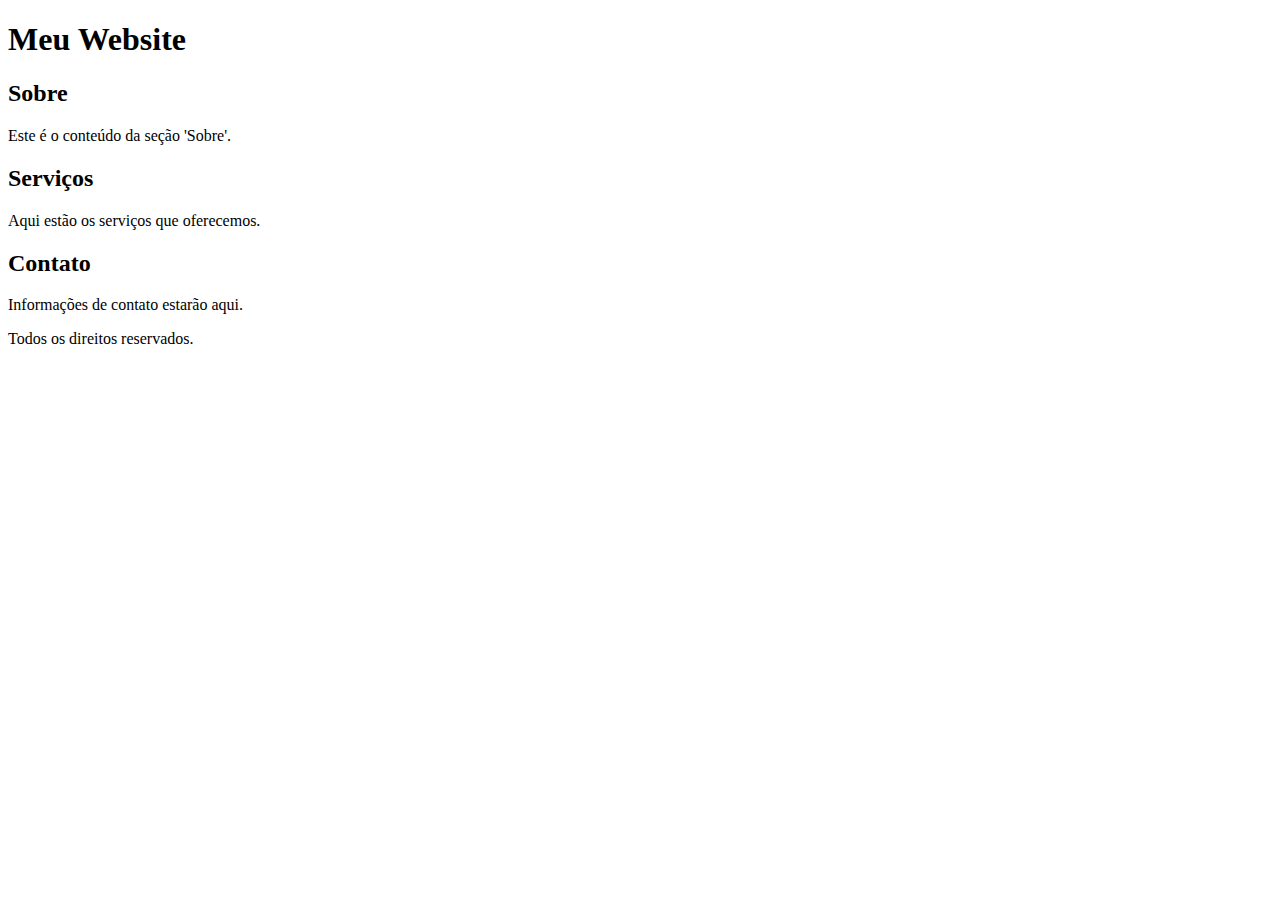
<file: a.html>
<!DOCTYPE html>
<html lang="pt-BR">
<head>
    <meta charset="UTF-8">
    <meta name="viewport" content="width=device-width, initial-scale=1.0">
    <title>Exemplo de Section</title>
</head>
<body>

    <header>
        <h1>Meu Website</h1>
    </header>

    <section>
        <h2>Sobre</h2>
        <p>Este é o conteúdo da seção 'Sobre'.</p>
    </section>

    <section>
        <h2>Serviços</h2>
        <p>Aqui estão os serviços que oferecemos.</p>
    </section>

    <section>
        <h2>Contato</h2>
        <p>Informações de contato estarão aqui.</p>
    </section>

    <footer>
        <p>Todos os direitos reservados.</p>
    </footer>

</body>
</html>
</file>
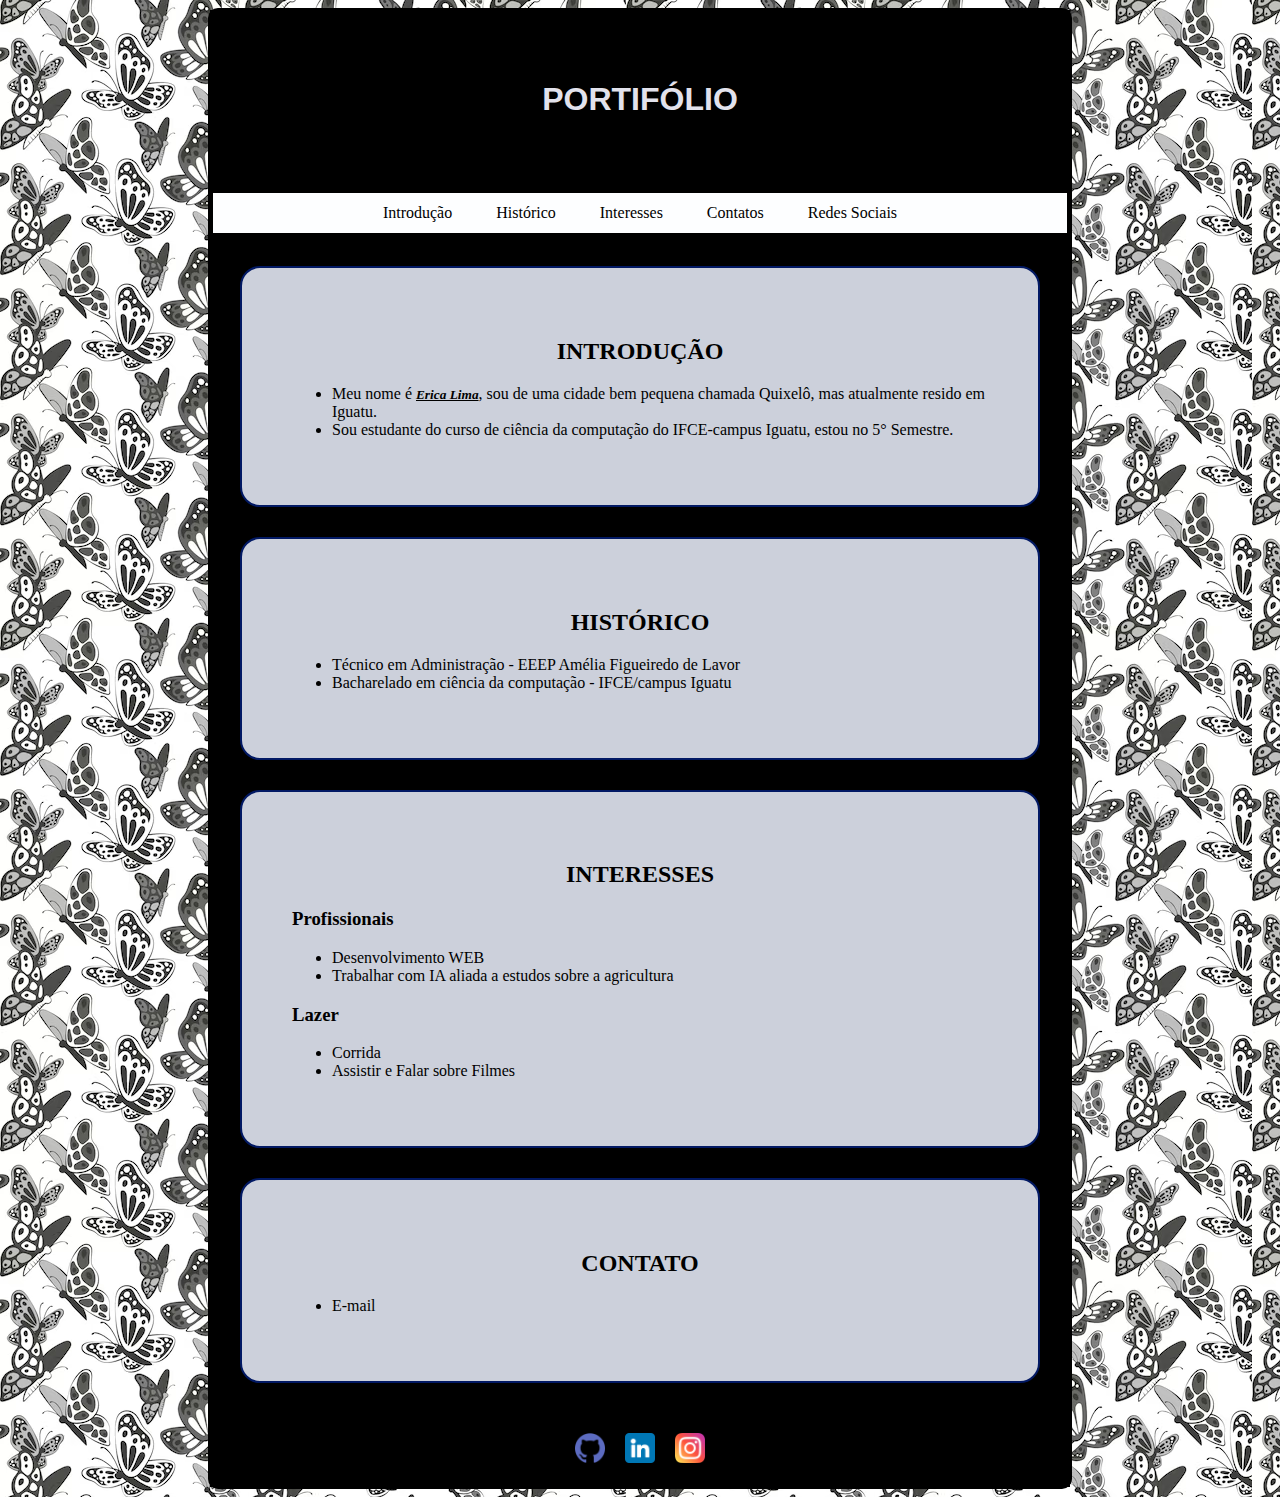
<file: aula18-10.html>
<!DOCTYPE html>
<html lang="en">
<head>
    <meta charset="UTF-8">
    <meta name="viewport" content="width=device-width, initial-scale=1.0">
    <meta name="description" content="esse é meu primeiro site">
    <title>PRÁTICA HTML</title>
    <link rel="stylesheet" href="css/estiloportifolio.css">
<body >

    <div class="div1">

   
    <header>
        <h1 id="titulo"> PORTIFÓLIO</h1>
    
    </header>
    
        <nav class="menu">
           
            
                <a href="#introducao"> Introdução</a>
                <a href="#historico">Histórico</a>
                <a href="#interesses"> Interesses</a>
                <a href="#contato"> Contatos</a>
                <a href="#redes-sociais"> Redes Sociais</a>
            

        </nav>
      

            <section id="introducao" class="container">
                <h2> INTRODUÇÃO</h2>
                <ul>
                    <li>Meu nome é <strong><i><u><small>Erica Lima</small></u></i></strong>, sou de uma cidade bem pequena chamada Quixelô, mas atualmente resido em Iguatu. </li>
                    <li> Sou estudante do curso de ciência da computação do IFCE-campus Iguatu, estou no 5° Semestre. </li>
                </ul>
            </section>
     

      
            <section id="historico" class="container">
                <h2> HISTÓRICO</h2>
                <ul>
                    <li>Técnico em Administração - EEEP Amélia Figueiredo de Lavor </li>
                    <li>Bacharelado em ciência da computação - IFCE/campus Iguatu </li>
                </ul>
            </section>
       

      
            <section id="interesses" class="container">
                <h2>INTERESSES</h2>
                <h3>Profissionais</h3>
                <ul>
                    <li>Desenvolvimento WEB</li>
                    <li>Trabalhar com IA aliada a estudos sobre a agricultura</li>
                </ul>
                <h3>Lazer</h3>
                <ul>
                    <li>Corrida</li>
                    <li>Assistir e Falar sobre Filmes</li>
                </ul>
            </section>
            
      

       
            <section id="contato" class="container">
                <h2> CONTATO</h2>
                <ul>
                    <li><a id="email" href="mailto:ericalimasilvaprof570@gmail.com" target="_blank"> E-mail</a></li>
                </ul>
            </section>
      

   
            <section id="redes-sociais" >
    
                <a href="https://github.com/EricaLima" target="_blank"><img src="arq/github.png" alt=""></a>
                <a href="https://linkedin.com/in/erica-lima-silva" target="_blank"><img src="arq/linkedin.png" alt=""></a>
                <a href="https://www.instagram.com/america_br_/" target="_blank"><img src="arq/instagram (1).png" alt=""></a>
               
            </section>
   
</div>
</body>
</html>
</file>
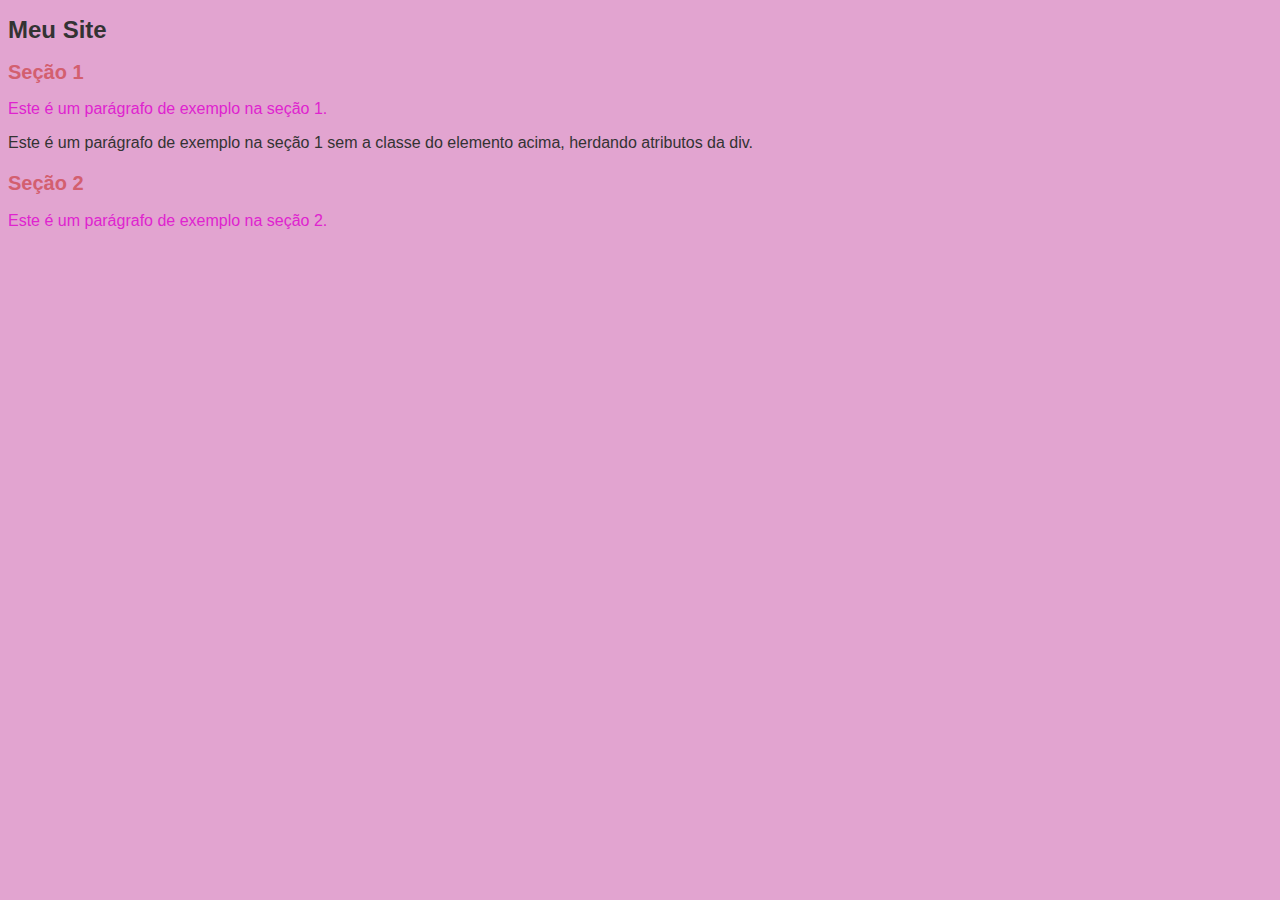
<file: aula29-10.html>
<!DOCTYPE html>
<html lang="pt-br">
<head>
    <meta charset="UTF-8">
    <meta name="viewport" content="width=device-width, initial-scale=1.0">
    <title>Meu Site</title>
    <link rel="stylesheet" href="index.css">
</head>
<body>
    <div id="div">
        <h1>Meu Site</h1>
        <section id="secao1">
            <h2>Seção 1</h2>
            <p class="prgf">Este é um parágrafo de exemplo na seção 1.</p>
            <p id="id2">Este é um parágrafo de exemplo na seção 1 sem a classe do elemento acima, herdando atributos da div.</p>
        </section>
        <section id="secao2">
            <h2>Seção 2</h2>
            <p class="prgf">Este é um parágrafo de exemplo na seção 2.</p>
        </section>
    </div>
</body>
</html>
</file>
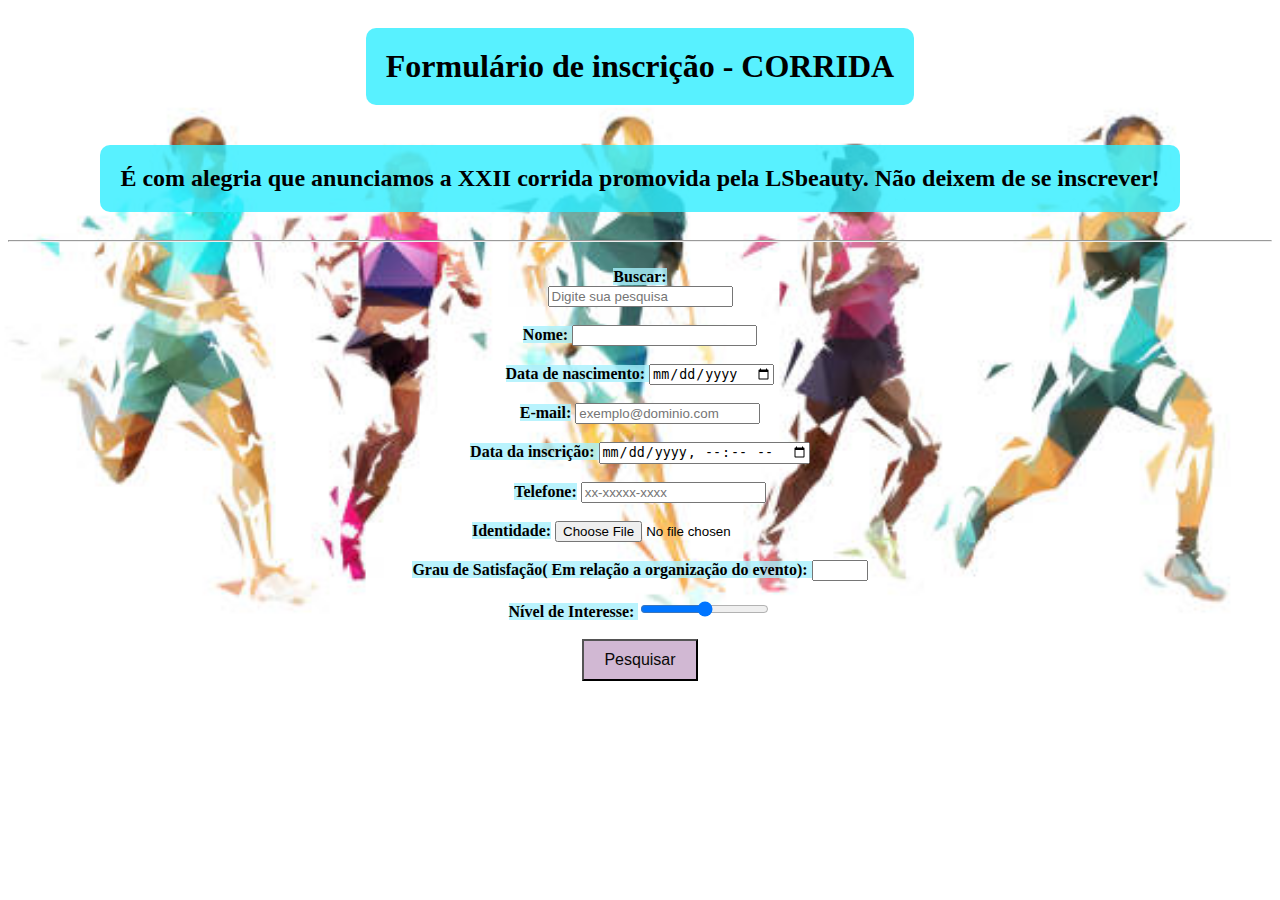
<file: pratica.html>
<!DOCTYPE html>
<html lang="en">
<head>
    <meta charset="UTF-8">
    <meta name="viewport" content="width=device-width, initial-scale=1.0">
    <title>Document</title>
    <style>
        body {
            background-image: url('corrida.jpg');
            background-size: cover; 
            background-position: center; 
            background-repeat: no-repeat; 
            color: #000000; 
            text-align: center; 
        }
        h1, h2 {
            background-color: rgba(46, 238, 255, 0.8); 
            border-radius: 10px; 
            padding: 20px; 
            display: inline-block;
            margin: 20px 0;
        }
        button {
            background-color: #d1b8d3; 
            color: rgb(8, 8, 8);
            padding: 10px 20px;
            font-size: 16px; 
            cursor: pointer;
        }
        button:hover {
            background-color: #45a049;
        }
        label {
            font-weight: bold;
            background-color: rgba(167, 240, 253, 0.8); 
        }
    </style>

</head>
<body>
    <h1 >Formulário de inscrição - CORRIDA</h1>
    <h2>É com alegria que anunciamos a XXII corrida promovida pela LSbeauty. Não deixem de se inscrever!</h2>

    <form action="regras.html">
        <hr><br>

        <label for="search">Buscar:</label><br>
        <input type="search" id="search" name="search" placeholder="Digite sua pesquisa">
        <br><br>
        
        <label for="nameuser">Nome: </label>
        <input type="text" id="nameuser" name="nameuser" required>
        <br><br>

        <label for="daten">Data de nascimento: </label>
        <input type="date" min="1920-01-01" id="daten" name="daten">
        <br><br>

        <label for="email">E-mail:</label>
        <input type="email" id="email" name="email" placeholder="exemplo@dominio.com" required>
        <br><br>

        <label for="datei">Data da inscrição: </label>
        <input type="datetime-local" name="datei" id="datei" min="2020-01-01" max="2024-10-17">
        <br><br>

        <label for="tel">Telefone:</label>
        <input type="tel" id="tel" name="tel" pattern="[0-9]{2}-[0-9]{5}-[0-9]{4}" placeholder="xx-xxxxx-xxxx" required>
        <br><br>

        <label for="doc"> Identidade:</label>
        <input type="file" name="doc" id="doc">
        <br><br>

        <label for="grausatis">Grau de Satisfação( Em relação a organização do evento): </label>
        <input type="number" name="grausatis" id="grausatis" min="0" max="10">
        <br><br>

        <label for="nivinte">Nível de Interesse: </label>
        <input type="range" name="nivinte" id="nivinte" min="0" max="10">
        <br><br>

        <button type="submit">Pesquisar</button >
        
    </form>
</body>
</html>
</file>
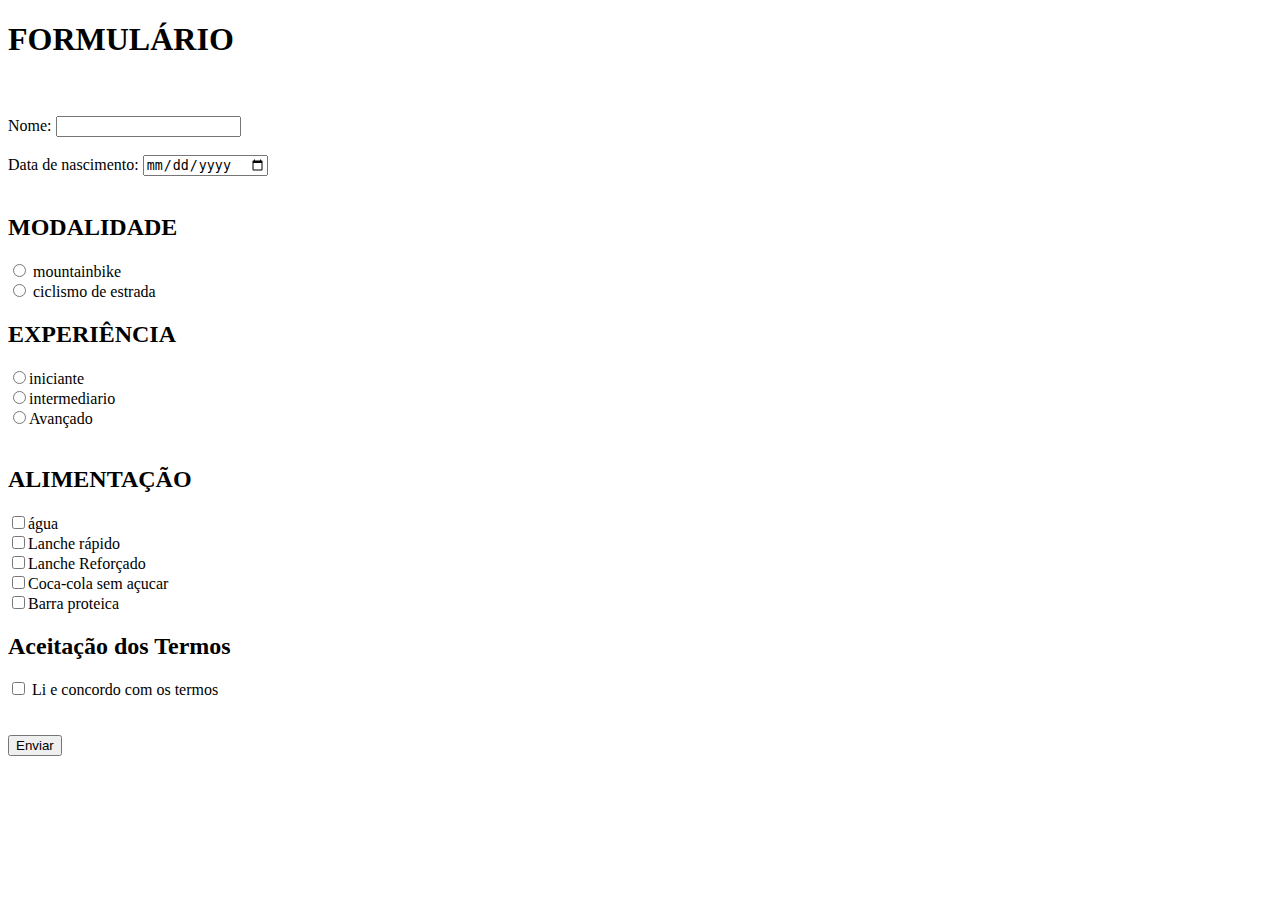
<file: pratica22-10.html>
<!DOCTYPE html>
<html lang="en">
<head>
    <meta charset="UTF-8">
    <meta name="viewport" content="width=device-width, initial-scale=1.0">
    <title>Prática 22/10</title>
</head>
<body>
    <form action="">
        <h1>FORMULÁRIO</h1>
        <BR></BR>
        <label for="nameuser">Nome:</label>
        <input type="text" name="Nome" id="nameuser" required>
        <br><br>
        <label for="datenasc">Data de nascimento:</label>
        <input type="date" name="Datenascimento" id="datenasc" required>
        <br><br>
        <h2>MODALIDADE</h2>

        <input type="radio" name="escolhamodalidade" id="mountainbike">
        <label for="mountainbike">mountainbike</label>
        <br>
        <input type="radio" name="escolhamodalidade" id="ciclismodeestrada">
        <label for="ciclismodeestrada">ciclismo de estrada</label>

        <h2>EXPERIÊNCIA</h2>
        <input type="radio" id="iniciante"  name="exp"><label for="iniciante">iniciante</label><br>
        <input type="radio" id="intermediario" name="exp"><label for="intermediario">intermediario</label><br>
        <input type="radio" id="avançado" name="exp"><label for="avançado">Avançado</label><br>
        <br>
        <h2>ALIMENTAÇÃO</h2>

        <input type="checkbox" id="c1"><label for="c1">água</label><br>
        <input type="checkbox" id="c2"><label for="c2">Lanche rápido</label><br>
        <input type="checkbox" id="c3"><label for="c3">Lanche Reforçado</label><br>
        <input type="checkbox" id="c4"><label for="c4">Coca-cola sem açucar</label><br>
        <input type="checkbox" id="c5"><label for="c5">Barra proteica</label><br>

        <h2>Aceitação dos Termos</h2>
        
        <input type="checkbox" name="termos" id="termos" required>
        <label for="termos">Li e concordo com os termos</label>
        <br><br><br>

        <input type="submit" value="Enviar">

    </form>
    
</body>
</html>
</file>
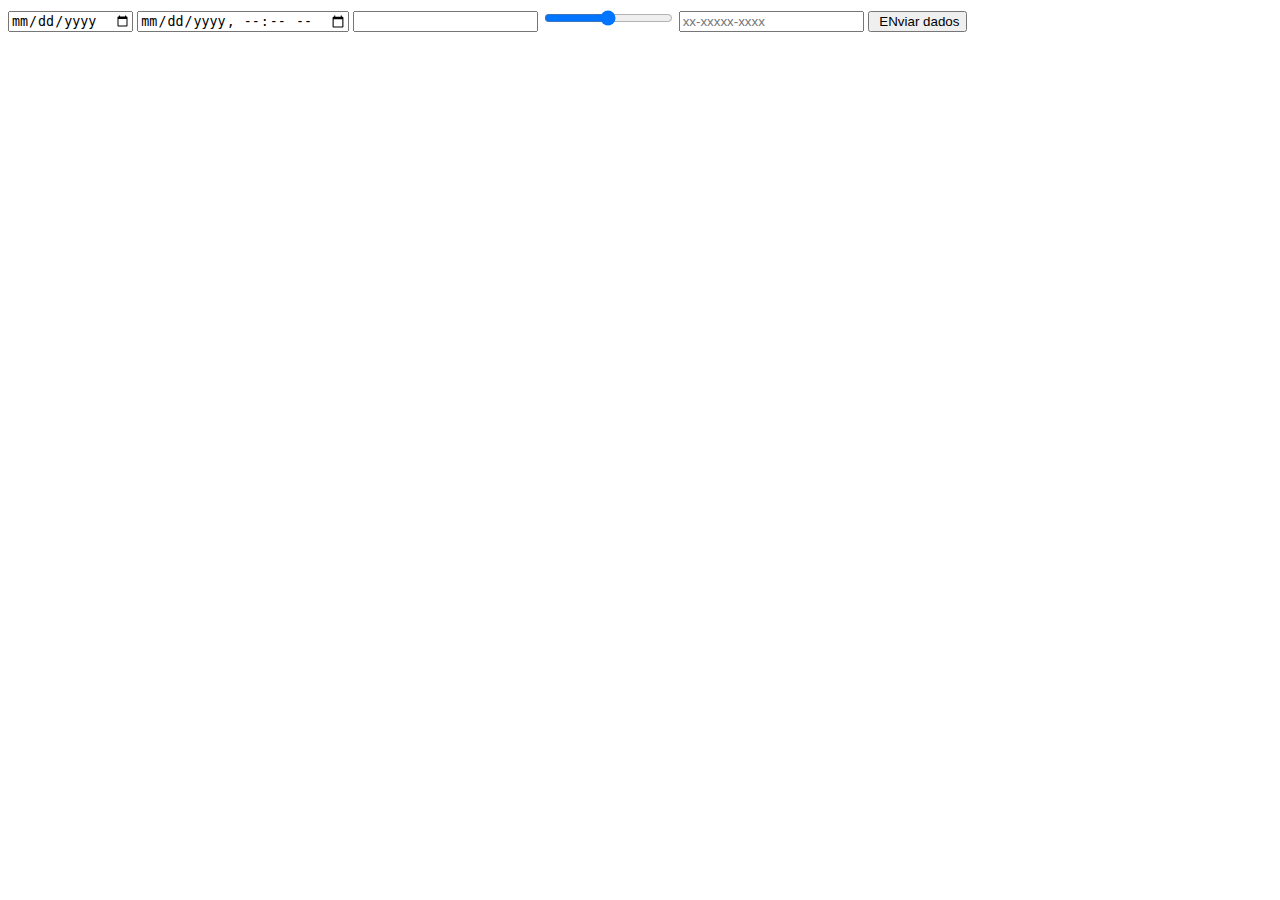
<file: pratica25-10.html>
<!DOCTYPE html>
<html lang="en">
<head>
    <meta charset="UTF-8">
    <meta name="viewport" content="width=device-width, initial-scale=1.0">
    <title>Document</title>
</head>
<body>
    <form action="">
        <input type="date" min="2024-10-24">
        <input type="datetime-local">
        <input type="number" min="9">
        <input type="range">
        <input type="tel" pattern="[0-9]-{2}-[0-9]-{5}-[0-9]-{4}-" placeholder="xx-xxxxx-xxxx">

        <input type="submit" value=" ENviar dados">
    </body>

    </form>
    
</html>
</file>
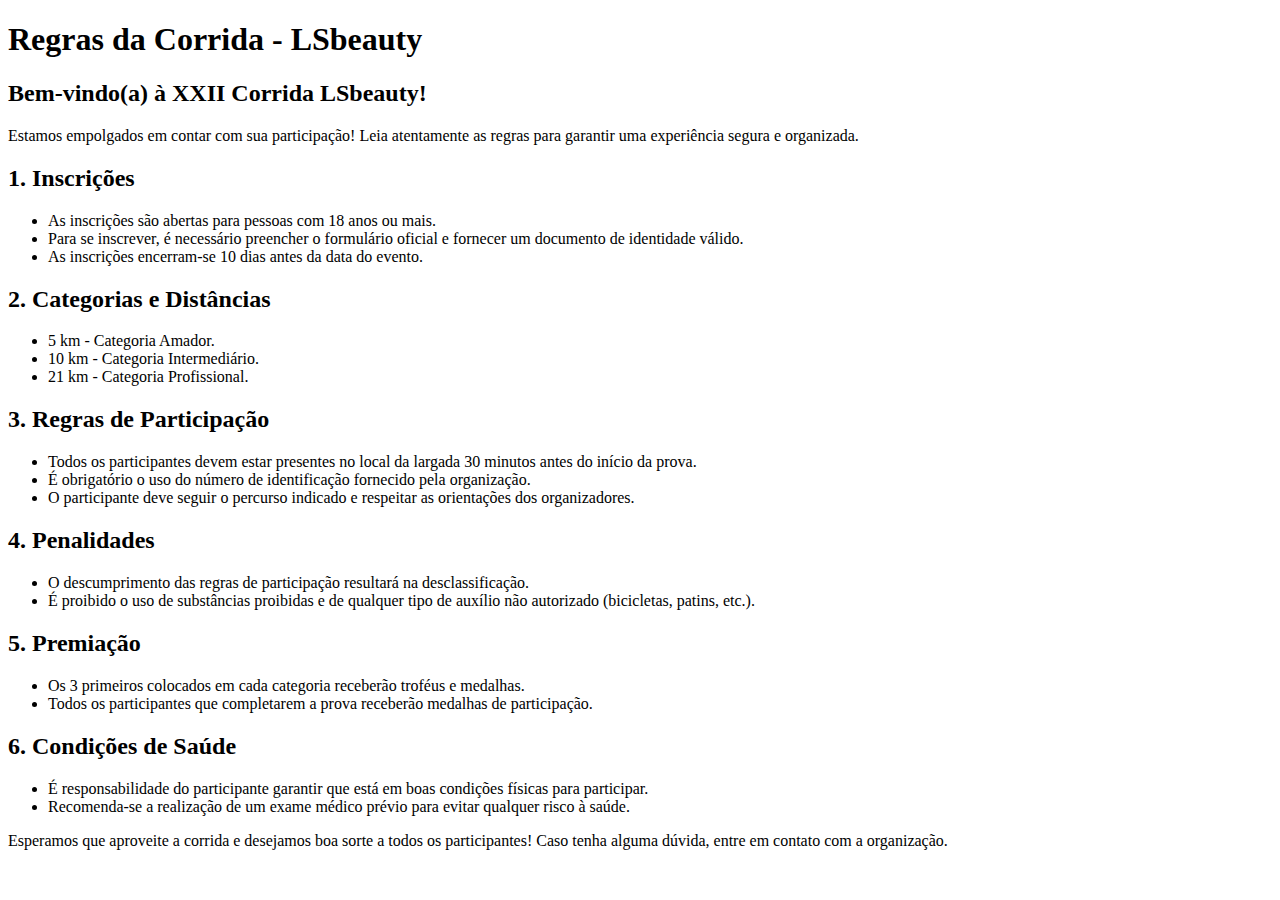
<file: regras.html>
<!DOCTYPE html>
<html lang="pt-br">
<head>
    <meta charset="UTF-8">
    <meta name="viewport" content="width=device-width, initial-scale=1.0">
    <title>Regras da Corrida - LSbeauty</title>
</head>
<body>
    <h1>Regras da Corrida - LSbeauty</h1>
    <h2>Bem-vindo(a) à XXII Corrida LSbeauty!</h2>
    <p>Estamos empolgados em contar com sua participação! Leia atentamente as regras para garantir uma experiência segura e organizada.</p>

    <h2>1. Inscrições</h2>
    <ul>
        <li>As inscrições são abertas para pessoas com 18 anos ou mais.</li>
        <li>Para se inscrever, é necessário preencher o formulário oficial e fornecer um documento de identidade válido.</li>
        <li>As inscrições encerram-se 10 dias antes da data do evento.</li>
    </ul>

    <h2>2. Categorias e Distâncias</h2>
    <ul>
        <li>5 km - Categoria Amador.</li>
        <li>10 km - Categoria Intermediário.</li>
        <li>21 km - Categoria Profissional.</li>
    </ul>

    <h2>3. Regras de Participação</h2>
    <ul>
        <li>Todos os participantes devem estar presentes no local da largada 30 minutos antes do início da prova.</li>
        <li>É obrigatório o uso do número de identificação fornecido pela organização.</li>
        <li>O participante deve seguir o percurso indicado e respeitar as orientações dos organizadores.</li>
    </ul>

    <h2>4. Penalidades</h2>
    <ul>
        <li>O descumprimento das regras de participação resultará na desclassificação.</li>
        <li>É proibido o uso de substâncias proibidas e de qualquer tipo de auxílio não autorizado (bicicletas, patins, etc.).</li>
    </ul>

    <h2>5. Premiação</h2>
    <ul>
        <li>Os 3 primeiros colocados em cada categoria receberão troféus e medalhas.</li>
        <li>Todos os participantes que completarem a prova receberão medalhas de participação.</li>
    </ul>

    <h2>6. Condições de Saúde</h2>
    <ul>
        <li>É responsabilidade do participante garantir que está em boas condições físicas para participar.</li>
        <li>Recomenda-se a realização de um exame médico prévio para evitar qualquer risco à saúde.</li>
    </ul>

    <p>Esperamos que aproveite a corrida e desejamos boa sorte a todos os participantes! Caso tenha alguma dúvida, entre em contato com a organização.</p>
</body>
</html>
</file>
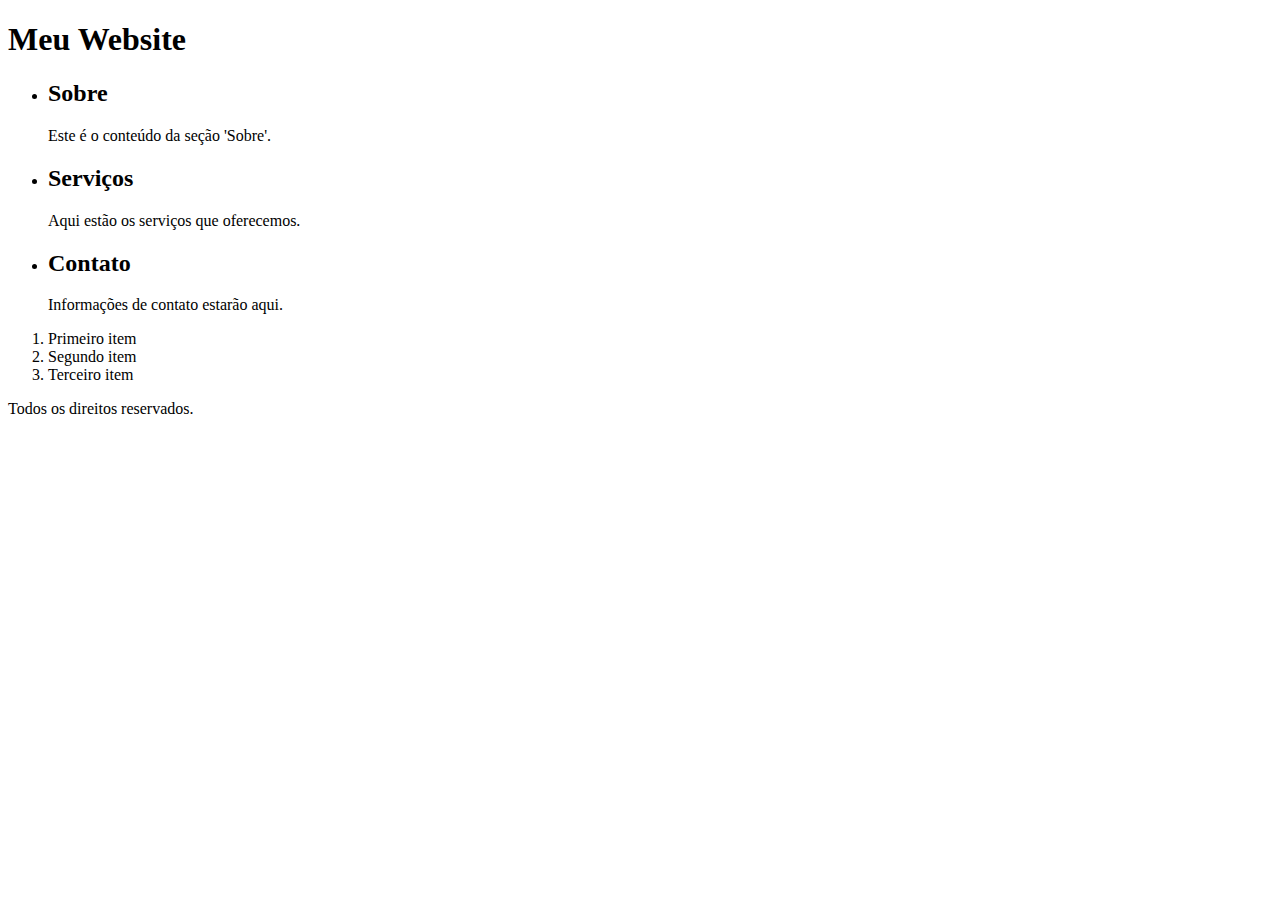
<file: teste.html>
<!DOCTYPE html>
<html lang="pt-BR">
<head>
    <meta charset="UTF-8">
    <meta name="viewport" content="width=device-width, initial-scale=1.0">
    <title>Exemplo de Section como Lista</title>
</head>
<body>

    <header>
        <h1>Meu Website</h1>
    </header>

    <ul>
        <li>
            <section>
                <h2>Sobre</h2>
                <p>Este é o conteúdo da seção 'Sobre'.</p>
            </section>
        </li>
        <li>
            <section>
                <h2>Serviços</h2>
                <p>Aqui estão os serviços que oferecemos.</p>
            </section>
        </li>
        <li>
            <section>
                <h2>Contato</h2>
                <p>Informações de contato estarão aqui.</p>
            </section>
        </li>
    </ul>
    <ol>
        <li>Primeiro item</li>
        <li>Segundo item</li>
        <li>Terceiro item</li>
    </ol>
    

    <footer>
        <p>Todos os direitos reservados.</p>
    </footer>

</body>
</html>
</file>
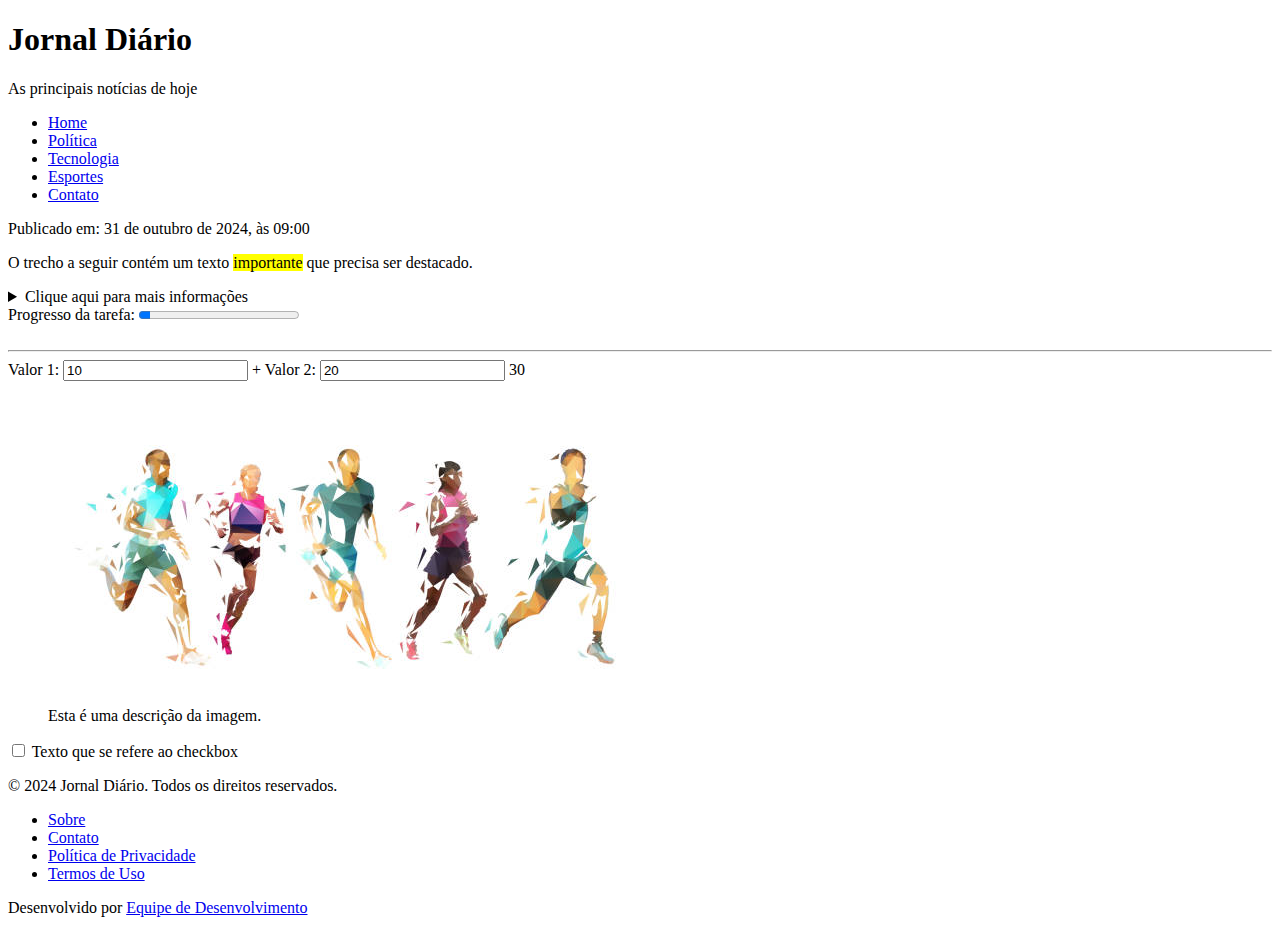
<file: testeq.html>
<!DOCTYPE html>
<html lang="pt-BR">
<head>
    <meta charset="UTF-8">
    <meta name="viewport" content="width=device-width, initial-scale=1.0">
    <title>Jornal Diário</title>
</head>
<body>
    <!-- Cabeçalho da página -->
    <header>
        <h1>Jornal Diário</h1>
        <p>As principais notícias de hoje</p>
        <!-- Navegação principal -->
        <nav aria-label="Navegação principal">
            <ul>
                <li><a href="#home">Home</a></li>
                <li><a href="#politica">Política</a></li>
                <li><a href="#tecnologia">Tecnologia</a></li>
                <li><a href="#esportes">Esportes</a></li>
                <li><a href="#contato">Contato</a></li>
            </ul>
        </nav>
        <p>Publicado em: <time datetime="2024-10-31T09:00">31 de outubro de 2024, às 09:00</time></p>

    </header>
    <!--A main so começa depois do cabeçalho-->
    <main>
    <section id="mais-tags">
        <!-- Exemplo de <mark> -->
        <p>O trecho a seguir contém um texto <mark>importante</mark> que precisa ser destacado.</p>
    
        <!-- Exemplo de <details> -->
        <details>
            <summary>Clique aqui para mais informações</summary>
            <p>Essas são as informações adicionais que estavam ocultas.</p>
        </details>
    
        <!-- Exemplo de <progress> -->
        <label for="progresso">Progresso da tarefa:</label>
        <progress id="progresso" value="7" max="100">70%</progress>
    </section>
    <br><hr>

    <section id="mais-tags">
        <!-- Exemplo de <output> -->
        <form oninput="x.value=parseInt(a.value)+parseInt(b.value)">
            <label for="a">Valor 1:</label>
            <input type="number" id="a" value="10"> +
            
            <label for="b">Valor 2:</label>
            <input type="number" id="b" value="20">
            
            <output name="x" for="a b">30</output>
        </form>
        <figure>
            <img src="corrida.jpg" alt="Descrição da imagem">
            <figcaption>Esta é uma descrição da imagem.</figcaption>
        </figure>
    </section>

    <form>
        <input type="checkbox" id="checkbox1" name="checkbox1">
        Texto que se refere ao checkbox
    </form>
    
   
    
</main>
<footer>
    <p>&copy; 2024 Jornal Diário. Todos os direitos reservados.</p>
    <nav>
        <ul>
            <li><a href="#sobre">Sobre</a></li>
            <li><a href="#contato">Contato</a></li>
            <li><a href="#privacidade">Política de Privacidade</a></li>
            <li><a href="#termos">Termos de Uso</a></li>
        </ul>
    </nav>
    <p>Desenvolvido por <a href="https://www.exemplo.com">Equipe de Desenvolvimento</a></p>
</footer>

    
</body>
</html>
</file>
<file: css/estiloportifolio.css>
body {
    background-image: url(../arq/padrao-de-borboleta-desenhado-a-mao_23-2150996179.avif); /* Caminho da imagem */
    background-repeat: repeat; /* Faz a imagem se repetir em ambas as direções (horizontal e vertical) */
    background-size: auto; /* Mantém o tamanho original da imagem */
}
.div1{
    border: 2px double rgb(0, 0, 0);
    border-radius: 10px;
    background-color: rgb(0, 0, 0);
    margin: 0px 200px 0px 200px;

}
header{
    text-align: center;
    padding: 50px;
    background-color: rgb(0, 0, 0);
    color: rgb(226, 226, 236);
    font-family:'Lucida Sans', 'Lucida Sans Regular', 'Lucida Grande', 'Lucida Sans Unicode', Geneva, Verdana, sans-serif;
}

.menu {
    background-color: rgb(253, 254, 255);
    overflow: hidden;
    height: 40px;
    border: solid;
    display: flex;
    justify-content: center; /* Centraliza os itens horizontalmente */
    align-items: center; /* Centraliza os itens verticalmente */
}

nav a {
    color: black; /* Cor inicial do texto */
    text-decoration: none; /* Remove o sublinhado do link */
    padding: 10px 20px; /* Adiciona espaço interno */
    border: 2px solid transparent; /* Borda invisível inicialmente para manter o layout */
    border-radius: 20px;
    transition: border-color 0.3s ease; /* Suaviza a transição da borda */
}

nav a:hover {
    color: rgb(255, 255, 255); /* Cor do texto ao passar o mouse */
    border-color: rgb(243, 243, 245); /* Cor da borda ao passar o mouse */
    background-color: rgb(1, 1, 2);
}

.container{
    border:2px double rgb(2, 25, 100);
    border-radius: 20px;
    padding: 50px;
    margin: 30px;
    background-color: rgb(204, 208, 219);
}
#redes-sociais {
    background-color: rgb(0, 0, 0);
    display: flex; /* Ativa o flexbox */
    justify-content: center; /* Centraliza horizontalmente */
    align-items: center; /* Centraliza verticalmente, se necessário */
    padding: 20px; /* Adiciona espaçamento interno */
}

#redes-sociais a img {
    width: 30px; /* Define o tamanho dos ícones */
    height: auto; /* Mantém a proporção da imagem */
    margin: 0 10px; /* Adiciona espaçamento entre os ícones */
}
h2{
    text-align: center;
}
#email{
    text-decoration: none; /* Remove o sublinhado do link */
    color: black; /* Cor inicial do texto */

}
</file>
<file: index.css>
body {
    font-family: Arial, sans-serif;
    background-color: #e2a4d0;
    color: #333;
}

h1 {
    font-size: 24px;
    color: #333;
}
section {
    margin-bottom: 20px;
}
h2 {
    font-size: 20px;
    color: #d35f6f;
}
.prgf{
    font-size: 16px;
    color: #df23cf;

}
#div2{
    font-size: 16px;
    color: #df3923;

}
</file>
